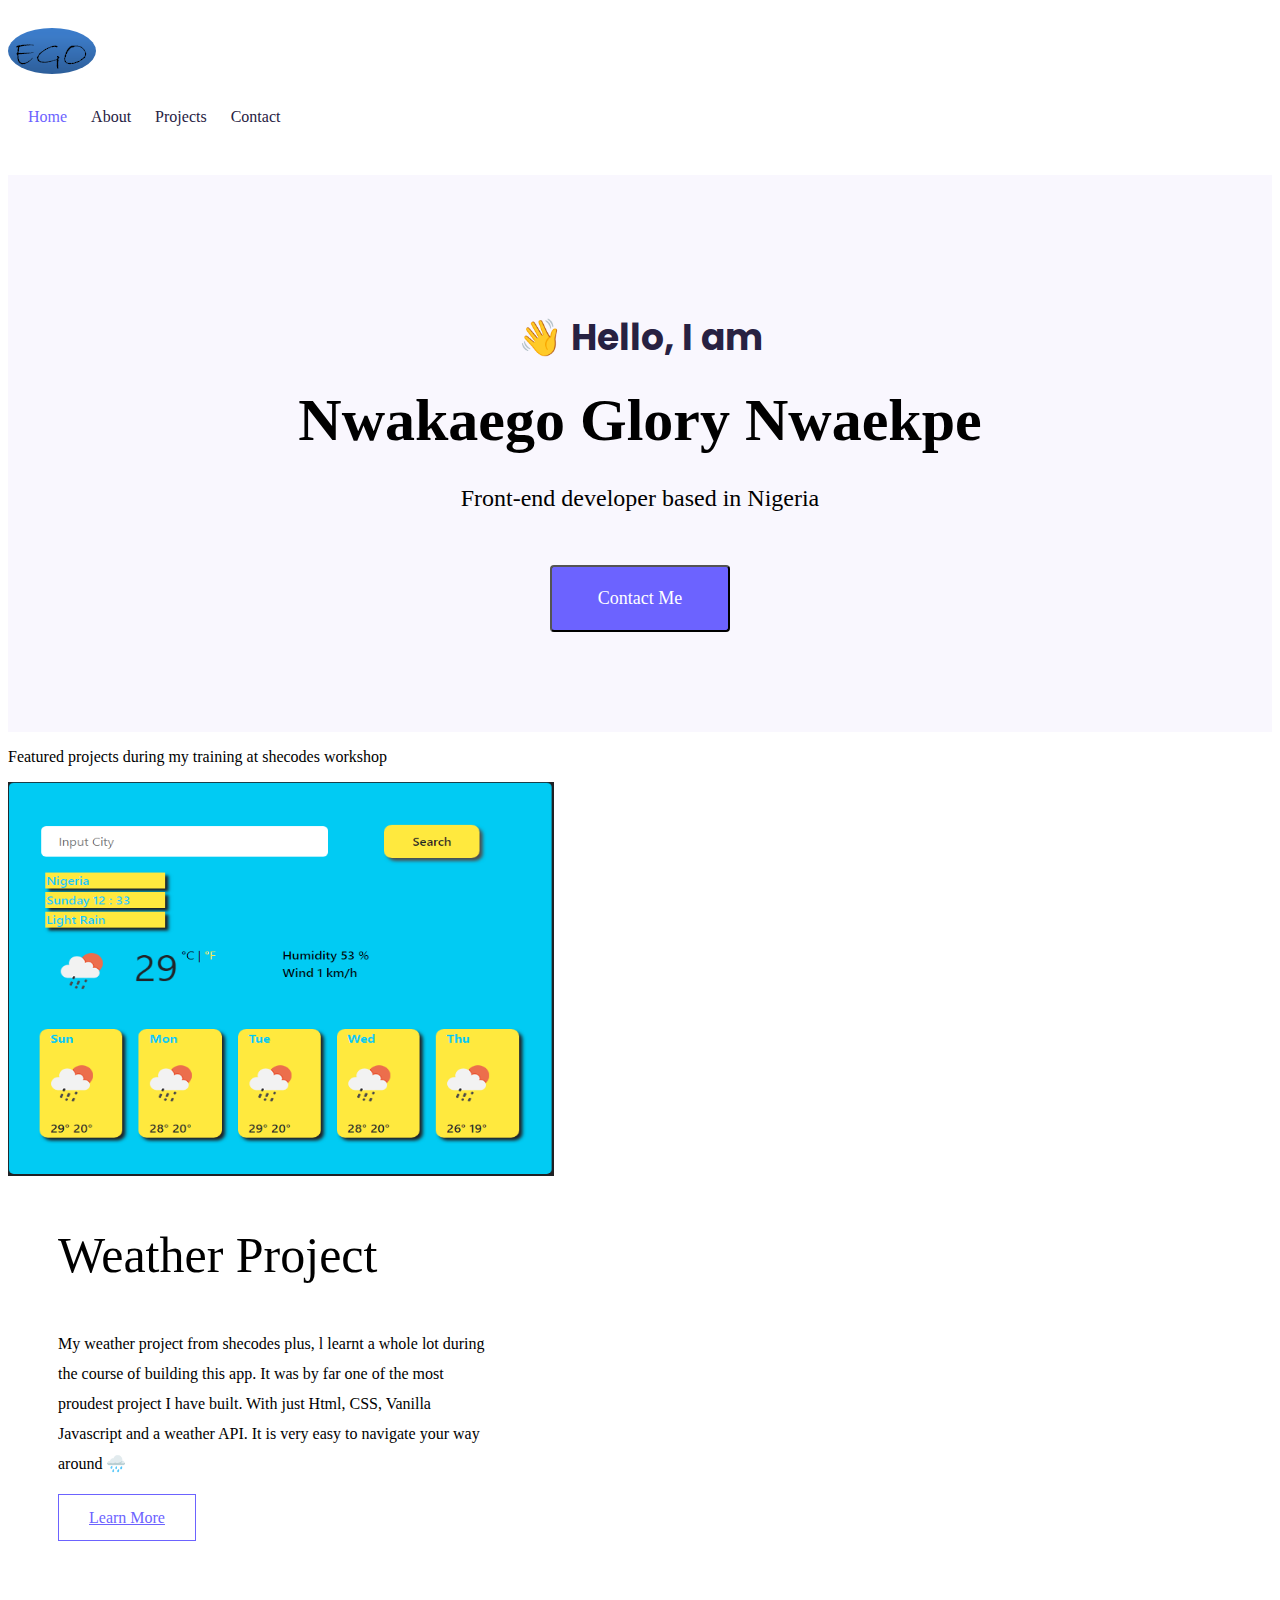
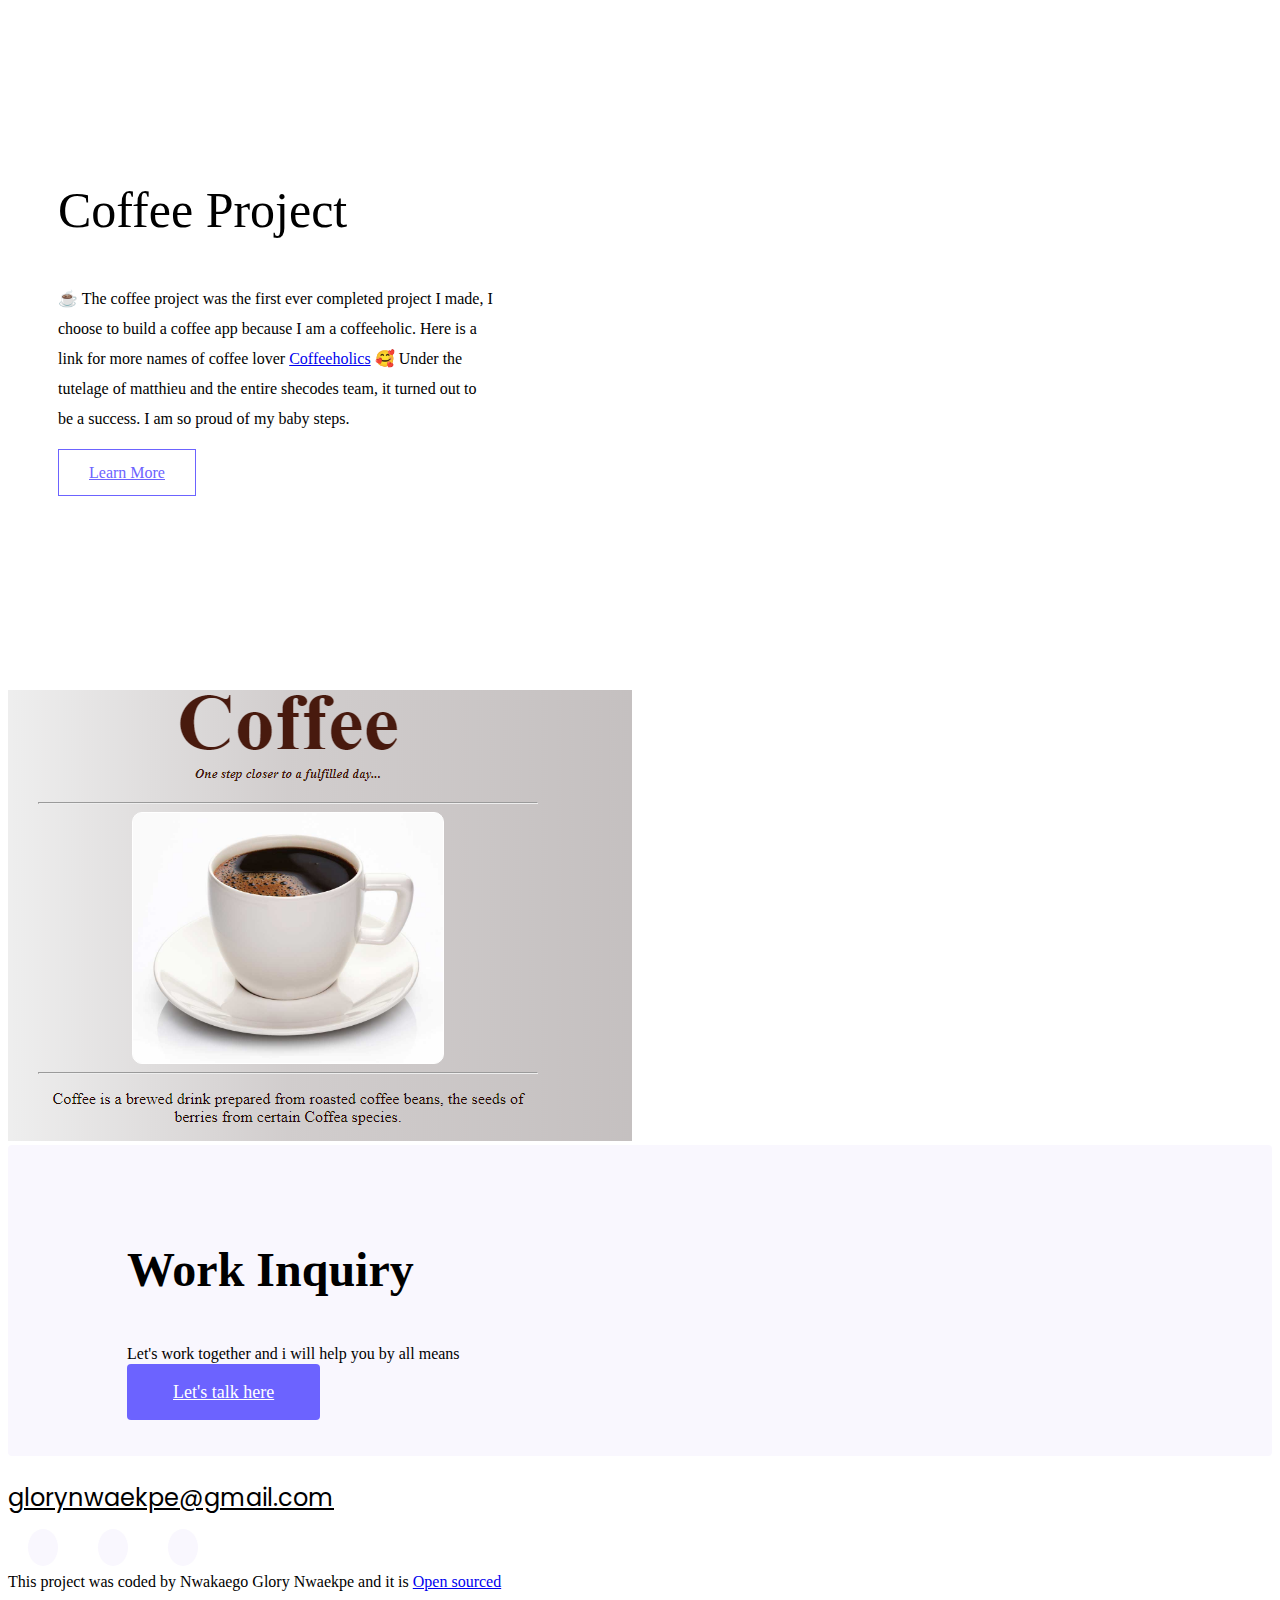
<file: index.html>
<!DOCTYPE html>
<html lang="en">
  <head>
    <meta charset="UTF-8" />
    <meta http-equiv="X-UA-Compatible" content="IE=edge" />
    <meta name="viewport" content="width=device-width, initial-scale=1.0" />
    <meta
      name="description"
      content=" Nwaekpe Nwakaego Glory is a front-end engineer, based in Lagos, Nigeria. Porfolio page of Nwaekpe Glory Nwakaego. Nwakaego Glory Nwaekpe projects and built apps and websites "
    />
    <link
      href="https://cdn.jsdelivr.net/npm/bootstrap@5.1.3/dist/css/bootstrap.min.css"
      rel="stylesheet"
      integrity="sha384-1BmE4kWBq78iYhFldvKuhfTAU6auU8tT94WrHftjDbrCEXSU1oBoqyl2QvZ6jIW3"
      crossorigin="anonymous"
    />
    <link
      rel="stylesheet"
      href="https://use.fontawesome.com/releases/v5.15.4/css/all.css"
      integrity="sha384-DyZ88mC6Up2uqS4h/KRgHuoeGwBcD4Ng9SiP4dIRy0EXTlnuz47vAwmeGwVChigm"
      crossorigin="anonymous"
    />
    <link rel="preconnect" href="https://fonts.googleapis.com" />
    <link rel="preconnect" href="https://fonts.gstatic.com" crossorigin />
    <link
      href="https://fonts.googleapis.com/css2?family=Playfair+Display:wght@700&family=Poppins:wght@500;700&display=swap"
      rel="stylesheet"
    />
    <link rel="stylesheet" href="/portfolio.css" />
    <title>Front-end developer - Nwakaego Glory Nwaekpe</title>
  </head>
  <body>
    <div class="container nav-container">
      <nav class="d-flex justify-content-between">
        <a href="index.html" title="Home-page">
          <img src="images/ego logo.PNG" alt="ego-logo" />
        </a>
        <ul>
          <li class="active">
            <a title="Home page" href="/" >Home</a>
          </li>
          <li>
            <a title="About Ego" href="about.html" >About</a>
          </li>
          <li>
            <a title="Ego's Projects" href="about.html" 
              >Projects</a
            >
          </li>
          <li>
            <a title="Contact Ego" href="about.html" >Contact</a>
          </li>
        </ul>
      </nav>
    </div>

    <div class="hero">
      <div class="hero-section">
        <p>👋 Hello, I am</p>
        <h1>Nwakaego Glory Nwaekpe</h1>
        <h2>Front-end developer based in Nigeria</h2>
        <button type="button" class="btn btn-branding">Contact Me</button>
      </div>
    </div>
    <p class="m-5 text-center featured-project-heading">
      Featured projects during my training at shecodes workshop
    </p>

    <div class="container">
      <div class="weather-complete-app">
        <div class="row">
          <div class="col-md-6 d-none d-md-block">
            <img
              class="img-fluid weather-image weather-image-logo"
              src="images/my weather.PNG"
              alt="Weather App"
            />
          </div>

          <div class="col-md-6 column">
            <div class="lorem-section">
              <h2 class="weather-project-title">Weather Project</h2>
              <p class="lorem">
                My weather project from shecodes plus, l learnt a whole lot
                during the course of building this app. It was by far one of the
                most proudest project I have built. With just Html, CSS, Vanilla
                Javascript and a weather API. It is very easy to navigate your
                way around 🌧️
              </p>
              <a href="/work.html" class="btn btn-branding-weather">
                Learn More
              </a>
            </div>
          </div>
        </div>
      </div>

      <div class="weather-complete-app">
        <div class="row">
          <div class="col-md-6 column">
            <div class="lorem-section">
              <h2 class="weather-project-title">Coffee Project</h2>
              <p class="lorem">
                ☕ The coffee project was the first ever completed project I
                made, I choose to build a coffee app because I am a coffeeholic.
                <span>
                  Here is a link for more names of coffee lover
                  <a
                    class="text-decoration-none"
                    href="https://fullcoffeeroast.com/words-for-coffee-lovers/#:~:text=A%20coffee%20lover%20could%20be,aficionado%2C%20coffeeholic%20or%20coffee%20addict."
                    >Coffeeholics</a
                  ></span
                >
                🥰 Under the tutelage of matthieu and the entire shecodes team,
                it turned out to be a success. I am so proud of my baby steps.
              </p>
              <a href="/work.html" class="btn btn-branding-weather">
                Learn More
              </a>
            </div>
          </div>

          <div class="col-md-6 d-none d-md-block">
            <img
              class="img-fluid weather-image"
              src="images/coffeeee.PNG"
              alt="Coffee App"
            />
          </div>
        </div>
      </div>

      <div class="footer-work-inquiry d-flex justify-content-between">
        <div>
          <h3>Work Inquiry</h3>
          <p class="text-muted">
            Let's work together and i will help you by all means
          </p>
        </div>
        <div>
          <a
            href="/contact.html"
            title="contact me"
            class="btn btn-branding d-none d-lg-block"
          >
            Let's talk here
          </a>
        </div>
      </div>

      <footer>
        <div class="email-link">
          <p class="mt-5 mb-5 d-flex justify-content-center">
            <a
              href="mailto:glorynwaekpe@gmail.com"
              title="Email Ego"
              class="text-decoration-none"
              >glorynwaekpe@gmail.com
            </a>
          </p>
        </div>
        <div class="social-links d-flex justify-content-center mb-5">
          <a
            href="https://www.linkedin.com/feed/"
            target="_blank"
            title="linkedin profile"
          >
            <i class="fab fa-linkedin"></i
          ></a>
          <a
            href="https://twitter.com/GloryNwaekpe"
            target="_blank"
            title="twitter profile"
          >
            <i class="fab fa-twitter"></i
          ></a>
          <a
            href="https://github.com/Nwakaego-Ego"
            target="_blank"
            title="github profile"
          >
            <i class="fab fa-github"></i
          ></a>
        </div>
        <div class="open-source-link">
        <p class="text-center ">
            This project was coded by Nwakaego Glory Nwaekpe and it is
            <a
              href="https://github.com/Nwakaego-Ego/Portfolio-mine"
              class="text-decoration-none"
            >
              Open sourced
            </a>
          </div>
        </p>
      </footer>
    </div>
  </body>
</html>
</file>
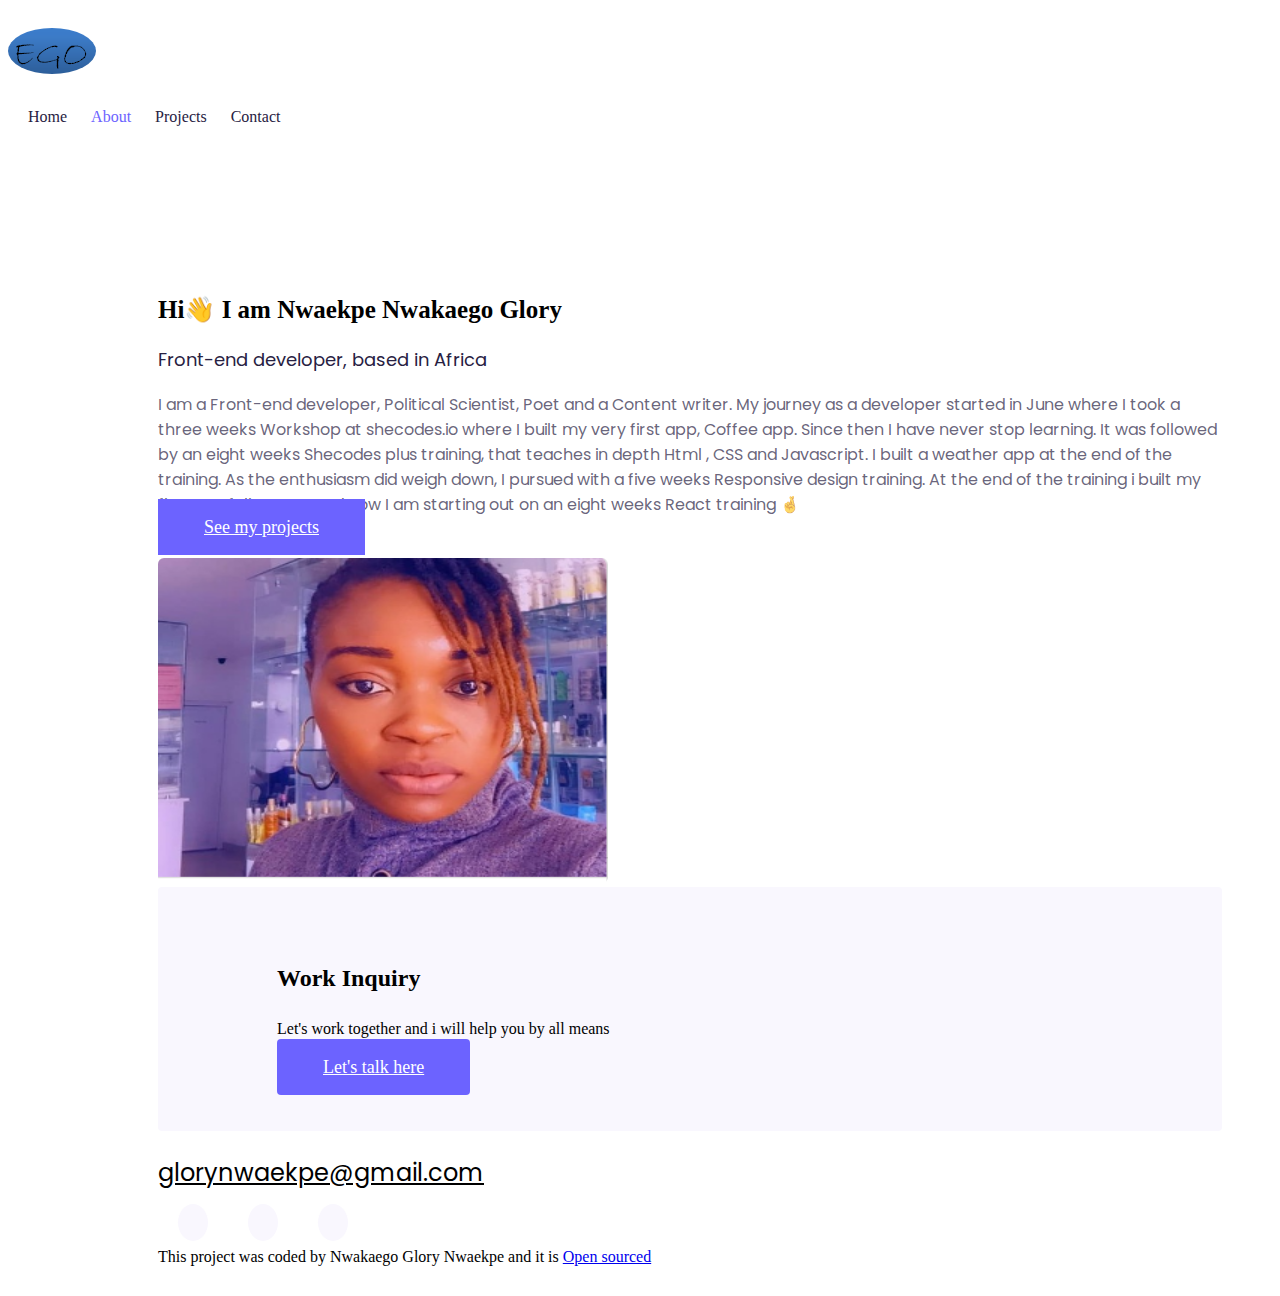
<file: about.html>
<!DOCTYPE html>
<html lang="en">
  <head>
    <meta charset="UTF-8" />
    <meta http-equiv="X-UA-Compatible" content="IE=edge" />
    <meta name="viewport" content="width=device-width, initial-scale=1.0" />
    <meta
      name="description"
      content="About Nwaekpe Nwakaego Glory a front-end engineer based in Africa, Lagos Nigeria. About page of Nwaekpe Glory Nwakaego. Nwakaego Glory Nwaekpe "
    />
    <link
      href="https://cdn.jsdelivr.net/npm/bootstrap@5.1.3/dist/css/bootstrap.min.css"
      rel="stylesheet"
      integrity="sha384-1BmE4kWBq78iYhFldvKuhfTAU6auU8tT94WrHftjDbrCEXSU1oBoqyl2QvZ6jIW3"
      crossorigin="anonymous"
    />
    <link
      rel="stylesheet"
      href="https://use.fontawesome.com/releases/v5.15.4/css/all.css"
      integrity="sha384-DyZ88mC6Up2uqS4h/KRgHuoeGwBcD4Ng9SiP4dIRy0EXTlnuz47vAwmeGwVChigm"
      crossorigin="anonymous"
    />
    <link rel="preconnect" href="https://fonts.googleapis.com" />
    <link rel="preconnect" href="https://fonts.gstatic.com" crossorigin />
    <link
      href="https://fonts.googleapis.com/css2?family=Playfair+Display:wght@700&family=Poppins:wght@500;700&display=swap"
      rel="stylesheet"
    />
    <link rel="stylesheet" href="/portfolio.css" />
    <title>About Nwakaego Glory Nwaekpe</title>
  </head>
  <body>
    <div class="container nav-container">
      <nav class="d-flex justify-content-between">
        <a href="index.html" title="Home-page">
          <img src="images/ego logo.PNG" alt="ego-logo" />
        </a>
        <ul>
          <li>
            <a title="Home page" href="/">Home</a>
          </li>
          <li class="active">
            <a title="About Ego" href="about.html">About</a>
          </li>
          <li>
            <a title="Ego's Projects" href="work.html">Projects</a>
          </li>
          <li>
            <a title="Contact Ego" href="contact.html">Contact</a>
          </li>
        </ul>
      </nav>
    </div>

    <div class="content">
      <div class="content-section about-content-section">
        <div class="container">
          <div class="row">
            <div class="col-lg-6">
              <h1>Hi👋 I am Nwaekpe Nwakaego Glory</h1>
              <h2>Front-end developer, based in Africa</h2>
              <p>
                I am a Front-end developer, Political Scientist, Poet and a
                Content writer. My journey as a developer started in June where
                I took a three weeks Workshop at shecodes.io where I built my
                very first app, Coffee app. Since then I have never stop
                learning. It was followed by an eight weeks Shecodes plus
                training, that teaches in depth Html , CSS and Javascript. I
                built a weather app at the end of the training. As the
                enthusiasm did weigh down, I pursued with a five weeks
                Responsive design training. At the end of the training i built
                my first portfolio page. And now I am starting out on an eight
                weeks React training 🤞
              </p>
              <a
                href="/work.html"
                class="btn btn-branding-about-section mt-5 mb-5"
              >
                See my projects
              </a>
            </div>
            <div class="col-lg-6 d-none d-lg-block">
              <img
                src="images/egoff.PNG"
                class="img-fluid about-img"
                alt="Image of Nwakaego"
              />
            </div>
          </div>
        </div>
      </div>

      <div class="footer-work-inquiry d-flex justify-content-between mt-5">
        <div>
          <h3>Work Inquiry</h3>
          <p class="text-muted">
            Let's work together and i will help you by all means
          </p>
        </div>
        <div>
          <a
            href="/contact.html"
            title="contact me"
            class="btn btn-branding d-none d-lg-block"
          >
            Let's talk here
          </a>
        </div>
      </div>

      <footer>
        <div class="email-link">
          <p class="mt-5 mb-5 d-flex justify-content-center">
            <a
              href="mailto:glorynwaekpe@gmail.com"
              title="Email Ego"
              class="text-decoration-none"
              >glorynwaekpe@gmail.com
            </a>
          </p>
        </div>
        <div class="social-links d-flex justify-content-center mb-5">
          <a
            href="https://www.linkedin.com/feed/"
            target="_blank"
            title="linkedin profile"
          >
            <i class="fab fa-linkedin"></i
          ></a>
          <a
            href="https://twitter.com/GloryNwaekpe"
            target="_blank"
            title="twitter profile"
          >
            <i class="fab fa-twitter"></i
          ></a>
          <a
            href="https://github.com/Nwakaego-Ego"
            target="_blank"
            title="github profile"
          >
            <i class="fab fa-github"></i
          ></a>
        </div>

        <p class="text-center">
          This project was coded by Nwakaego Glory Nwaekpe and it is
          <a
            href="https://github.com/Nwakaego-Ego/Portfolio-mine"
            class="text-decoration-none"
          >
            Open sourced
          </a>
        </p>
      </footer>
    </div>
  </body>
</html>
</file>
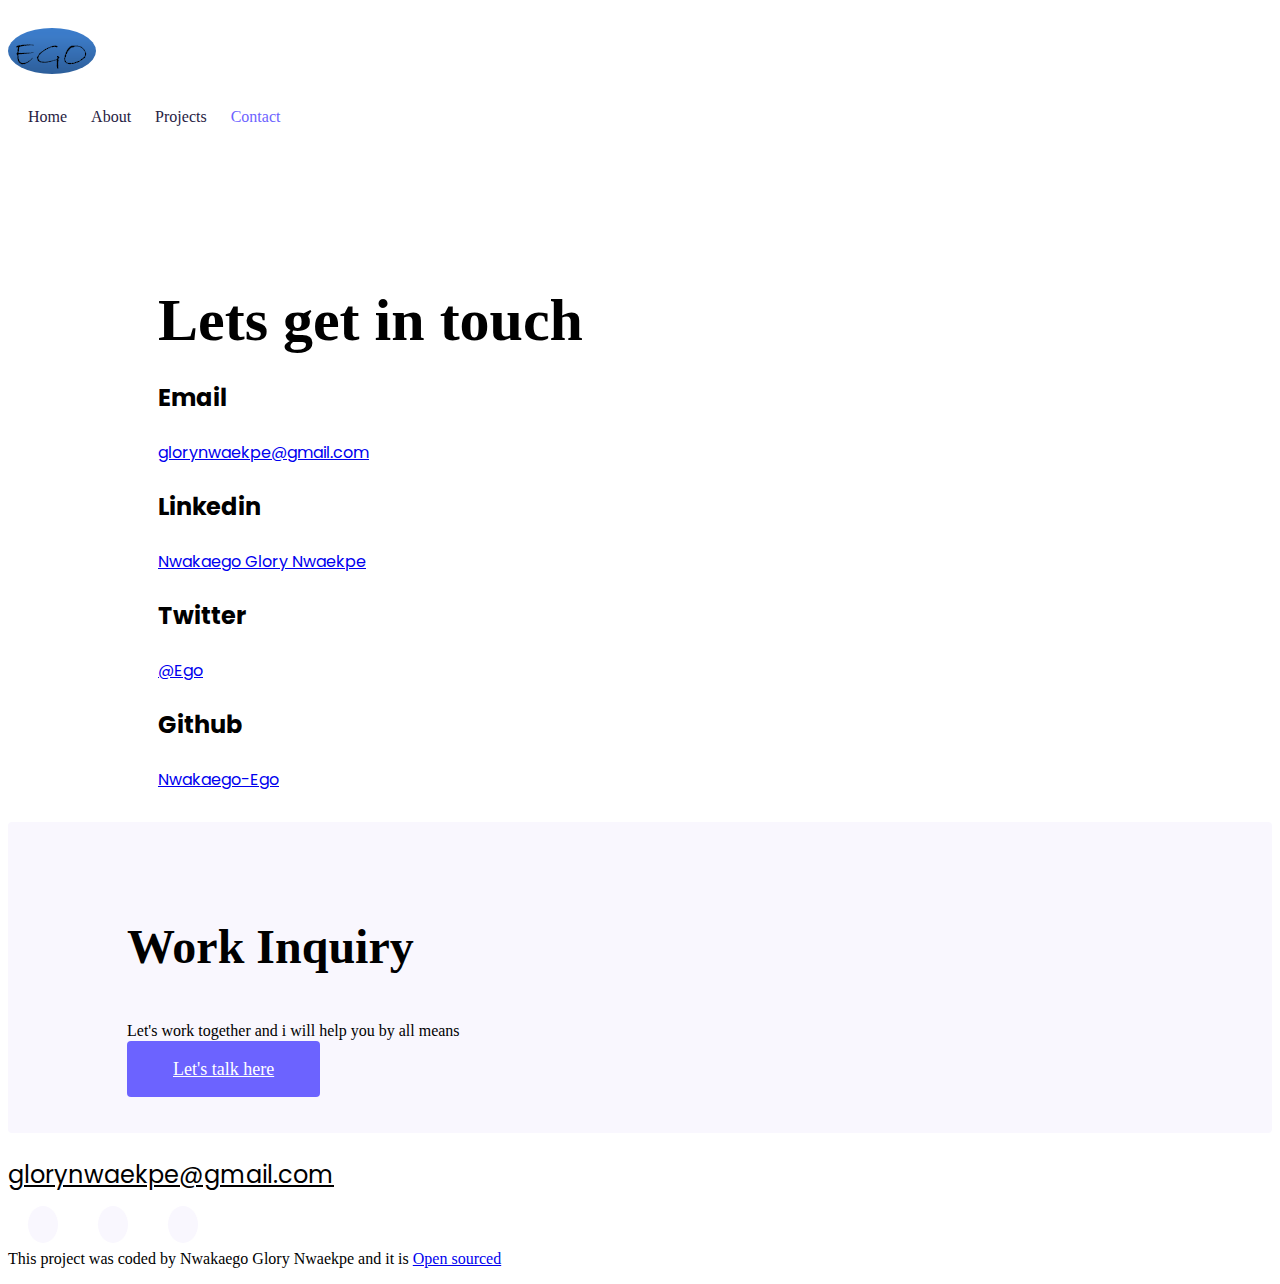
<file: contact.html>
<!DOCTYPE html>
<html lang="en">
  <head>
    <meta charset="UTF-8" />
    <meta http-equiv="X-UA-Compatible" content="IE=edge" />
    <meta name="viewport" content="width=device-width, initial-scale=1.0" />
    <meta
      name="description"
      content="Contact Nwaekpe Nwakaego Glory a front-end engineer based in Africa. Contact page of Nwaekpe Glory Nwakaego. Nwakaego Glory Nwaekpe contact and how to reach Nwaekpe Glory Nwakaego "
    />
    <link
      href="https://cdn.jsdelivr.net/npm/bootstrap@5.1.3/dist/css/bootstrap.min.css"
      rel="stylesheet"
      integrity="sha384-1BmE4kWBq78iYhFldvKuhfTAU6auU8tT94WrHftjDbrCEXSU1oBoqyl2QvZ6jIW3"
      crossorigin="anonymous"
    />
    <link
      rel="stylesheet"
      href="https://use.fontawesome.com/releases/v5.15.4/css/all.css"
      integrity="sha384-DyZ88mC6Up2uqS4h/KRgHuoeGwBcD4Ng9SiP4dIRy0EXTlnuz47vAwmeGwVChigm"
      crossorigin="anonymous"
    />
    <link rel="preconnect" href="https://fonts.googleapis.com" />
    <link rel="preconnect" href="https://fonts.gstatic.com" crossorigin />
    <link
      href="https://fonts.googleapis.com/css2?family=Playfair+Display:wght@700&family=Poppins:wght@500;700&display=swap"
      rel="stylesheet"
    />
    <link rel="stylesheet" href="/portfolio.css" />
    <title>Nwakaego Glory Nwaekpe</title>
  </head>
  <body>

    <div class="contact-section">

      <div class="container nav-container">
        <nav class="d-flex justify-content-between">
          <a href="index.html" title="Home-page">
            <img src="images/ego logo.PNG" alt="ego-logo" />
          </a>
          <ul>
            <li>
              <a title="Home page" href="/" >Home</a>
            </li>
            <li>
              <a title="About Ego" href="about.html" >About</a>
            </li>
            <li>
              <a title="Ego's Projects" href="work.html" 
                >Projects</a
              >
            </li>
            <li class="active">
              <a title="Contact Ego" href="contact.html" 
                >Contact</a
              >
            </li>
          </ul>
        </nav>
      </div>

      <div class="content">
        <div class="content-section contact-social-links">
          <h1>Lets get in touch</h1>
          <h3>Email</h3>
          <p>
            <a
              href="Mailto:glorynwaekpe@gmail.com"
              title="Email Me"
              target="_blank"
              class="text-decoration-none"
            >
              glorynwaekpe@gmail.com</a
            >
          </p>
          <h3>Linkedin</h3>
          <p>
            <a
              href="https://www.linkedin.com/feed/"
              title="linkedin profile"
              target="_blank"
              class="text-decoration-none"
            >
              Nwakaego Glory Nwaekpe</a
            >
          </p>
          <h3>Twitter</h3>
          <p>
            <a
              href="https://twitter.com/GloryNwaekpe"
              title="twitter profile"
              target="_blank"
              class="text-decoration-none"
            >
              @Ego</a
            >
          </p>
          <h3>Github</h3>
          <p>
            <a
              href="https://github.com/Nwakaego-Ego"
              title="github profile"
              target="_blank"
              class="text-decoration-none"
            >
              Nwakaego-Ego</a
            >
          </p>
        </div>
        </div>
      
      </div>

      <div class="footer-work-inquiry d-flex justify-content-between mt-5">
        <div>
          <h3>Work Inquiry</h3>
          <p class="text-muted">
            Let's work together and i will help you by all means
          </p>
        </div>
        <div>
          <a
            href="/contact.html"
            title="contact me"
            class="btn btn-branding d-none d-lg-block"
          >
            Let's talk here
          </a>
        </div>
      </div>

      <footer>
        <div class="email-link">
          <p class="mt-5 mb-5 d-flex justify-content-center">
            <a
              href="mailto:glorynwaekpe@gmail.com"
              title="Email Ego"
              class="text-decoration-none"
              >glorynwaekpe@gmail.com
            </a>
          </p>
        </div>
        <div class="social-links d-flex justify-content-center mb-5">
          <a
            href="https://www.linkedin.com/feed/"
            target="_blank"
            title="linkedin profile"
          >
            <i class="fab fa-linkedin"></i
          ></a>
          <a
            href="https://twitter.com/GloryNwaekpe"
            target="_blank"
            title="twitter profile"
          >
            <i class="fab fa-twitter"></i
          ></a>
          <a
            href="https://github.com/Nwakaego-Ego"
            target="_blank"
            title="github profile"
          >
            <i class="fab fa-github"></i
          ></a>
        </div>

        <p class="text-center">
          This project was coded by Nwakaego Glory Nwaekpe and it is
          <a
            href="https://github.com/Nwakaego-Ego/Portfolio-mine"
            class="text-decoration-none"
          >
            Open sourced
          </a>
        </p>
      </footer>
    </div>
  </body>
</html>
</file>
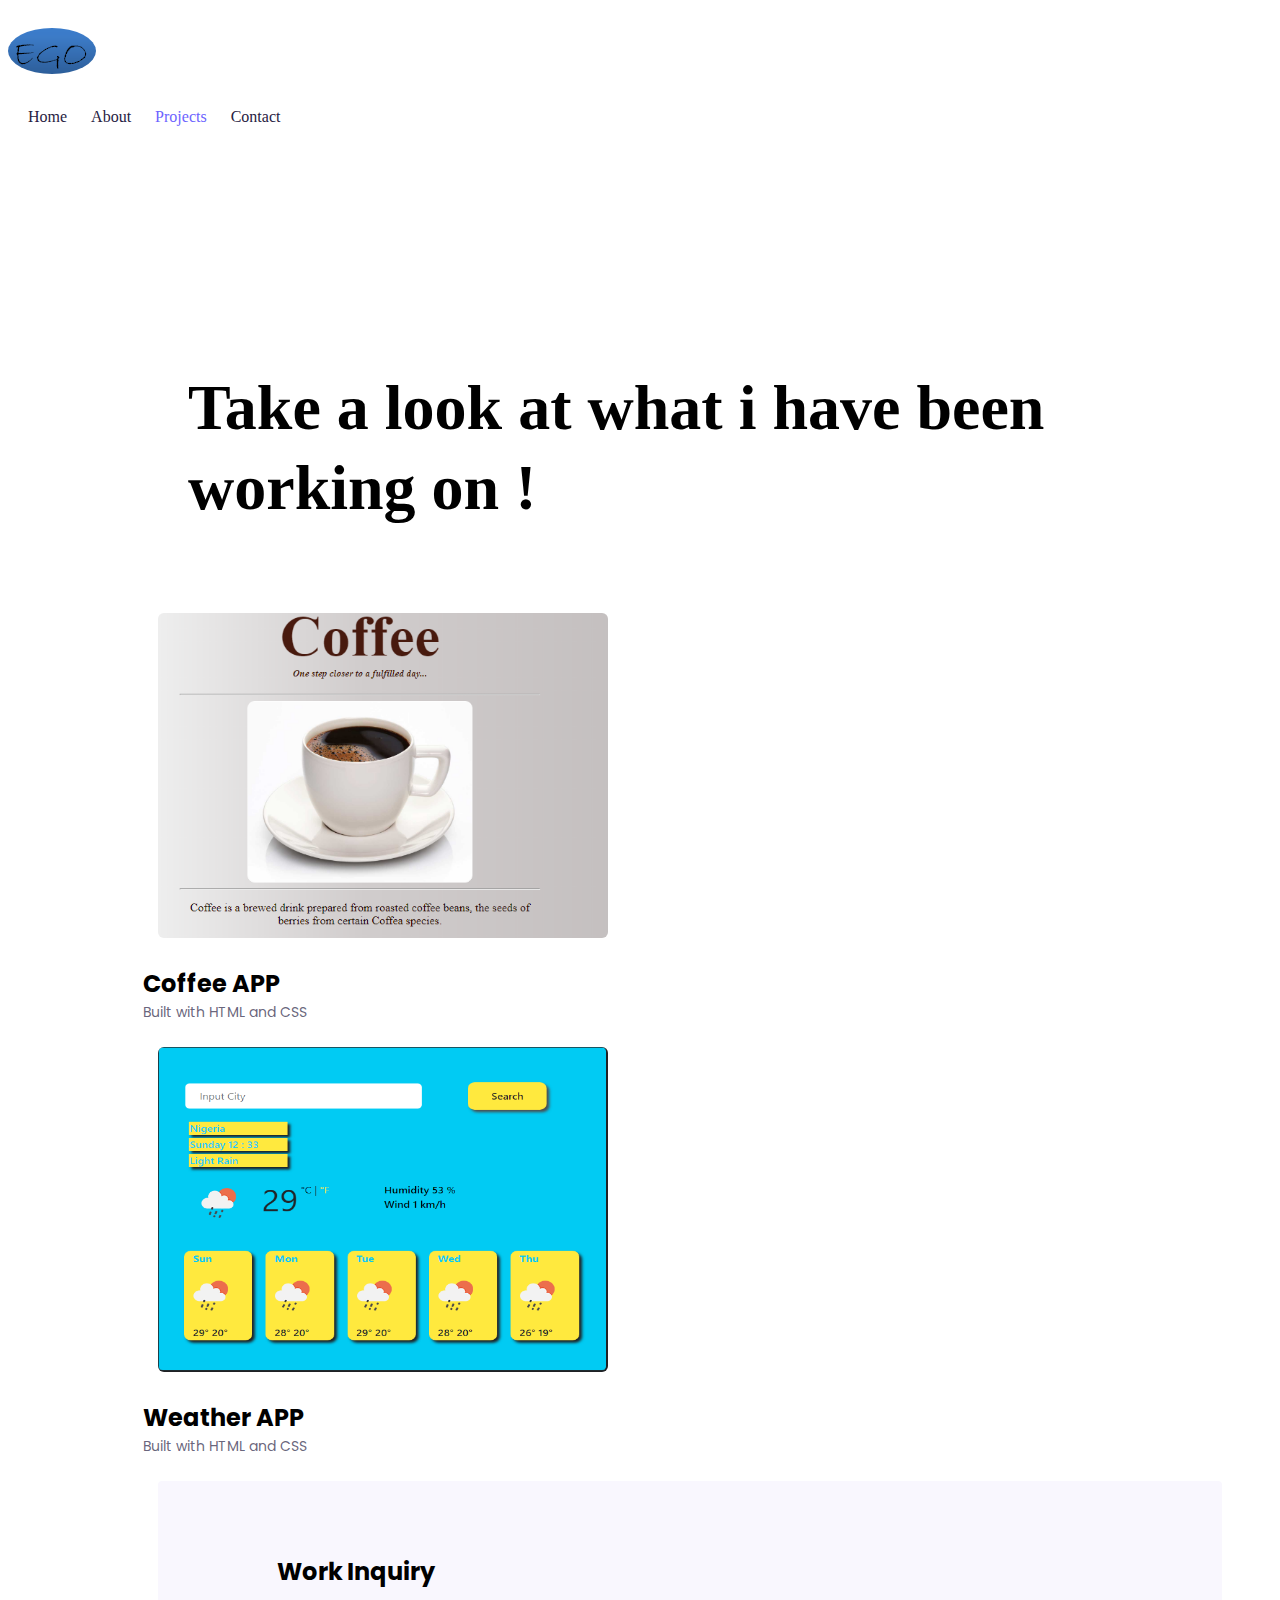
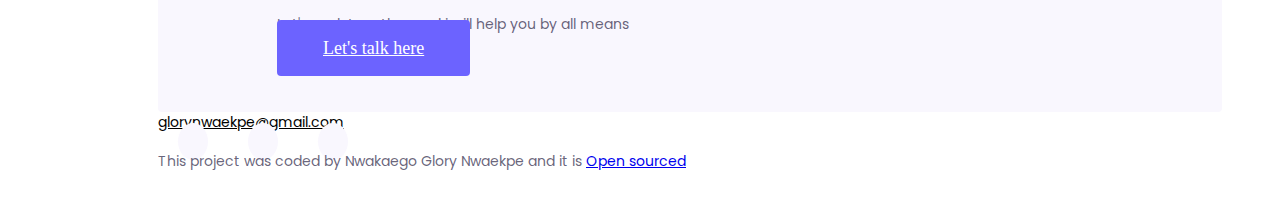
<file: work.html>
<!DOCTYPE html>
<html lang="en">
  <head>
    <meta charset="UTF-8" />
    <meta http-equiv="X-UA-Compatible" content="IE=edge" />
    <meta name="viewport" content="width=device-width, initial-scale=1.0" />
    <meta
      name="description"
      content=" Projects and works ofNwaekpe Nwakaego Glory a front-end engineer, based in Lagos, Nigeria. Projects and work page of Nwaekpe Glory Nwakaego. Nwakaego Glory Nwaekpe projects and built apps and websites "
    />
    <link
      href="https://cdn.jsdelivr.net/npm/bootstrap@5.1.3/dist/css/bootstrap.min.css"
      rel="stylesheet"
      integrity="sha384-1BmE4kWBq78iYhFldvKuhfTAU6auU8tT94WrHftjDbrCEXSU1oBoqyl2QvZ6jIW3"
      crossorigin="anonymous"
    />
    <link
      rel="stylesheet"
      href="https://use.fontawesome.com/releases/v5.15.4/css/all.css"
      integrity="sha384-DyZ88mC6Up2uqS4h/KRgHuoeGwBcD4Ng9SiP4dIRy0EXTlnuz47vAwmeGwVChigm"
      crossorigin="anonymous"
    />
    <link rel="preconnect" href="https://fonts.googleapis.com" />
    <link rel="preconnect" href="https://fonts.gstatic.com" crossorigin />
    <link
      href="https://fonts.googleapis.com/css2?family=Playfair+Display:wght@700&family=Poppins:wght@500;700&display=swap"
      rel="stylesheet"
    />
    <link rel="stylesheet" href="/portfolio.css" />
    <title>Projects and Work page of Nwakaego Glory Nwaekpe</title>
  </head>
  <body>
    <div class="container nav-container">
      <nav class="d-flex justify-content-between">
        <a href="index.html" title="Home-page">
          <img src="images/ego logo.PNG" alt="ego-logo" />
        </a>
        <ul>
          <li>
            <a title="Home page" href="/" >Home</a>
          </li>
          <li>
            <a title="About Ego" href="about.html" >About</a>
          </li>
          <li class="active">
            <a title="Ego's Projects" href="work.html" 
              >Projects</a
            >
          </li>
          <li>
            <a title="Contact Ego" href="contact.html" >Contact</a>
          </li>
        </ul>
      </nav>
    </div>

    <div class="content p-0 work">
      <div class="content-section">
        <div class="work-page">
          <h1 class="mb-5">Take a look at what i have been working on !</h1>
          <div class="container">
            <div class="row">
              <div class="col-lg-6">
                <img class="img-fluid mb-3" src="images/coffeeee.PNG" alt="Coffee App" />
                 <div class="built-with mb-5">
                  <h3 class="text-center m-0 fw-bold"> Coffee APP</p>
                  <p class="text-muted text-center">Built with HTML and CSS</p>
                 </div>
              </div>
              <div class="col-lg-6">
                <img class="img-fluid mb-3" src="images/my weather.PNG" alt="Weather App" />
                 <div class="built-with mb-5">
                  <h3 class="text-center m-0 fw-bold">Weather APP</p>
                  <p class="text-muted text-center">Built with HTML and CSS</p>
                </div>
              </div>
            </div>

            

  <div class="footer-work-inquiry d-flex justify-content-between mt-5">
        <div>
          <h3>Work Inquiry</h3>
          <p class="text-muted">
            Let's work together and i will help you by all means
          </p>
        </div>
        <div>
          <a href="/contact.html" title="contact me" class="btn btn-branding d-none d-lg-block">
            Let's talk here
          </a>
        </div>
      </div>

      <footer>
        <div class="email-link">
          <p class="mt-5 mb-5 d-flex justify-content-center">
            <a
              href="mailto:glorynwaekpe@gmail.com"
              title="Email Ego"
              class="text-decoration-none"
              >glorynwaekpe@gmail.com
            </a>
          </p>
        </div>
        <div class="social-links d-flex justify-content-center mb-5">
          <a
            href="https://www.linkedin.com/feed/"
            target="_blank"
            title="linkedin profile"
          >
            <i class="fab fa-linkedin"></i
          ></a>
          <a
            href="https://twitter.com/GloryNwaekpe"
            target="_blank"
            title="twitter profile"
          >
            <i class="fab fa-twitter"></i
          ></a>
          <a
            href="https://github.com/Nwakaego-Ego"
            target="_blank"
            title="github profile"
          >
            <i class="fab fa-github"></i
          ></a>
        </div>

        <p class="text-center">
          This project was coded by Nwakaego Glory Nwaekpe and it is
          <a
            href="https://github.com/Nwakaego-Ego/Portfolio-mine"
            class="text-decoration-none"
          >
            Open sourced
          </a>
        </p>
      </footer>

    </div>
  </body>
</html>
</file>
<file: portfolio.css>
/* font-family: "Playfair Display", serif;
font-family: "Poppins", sans-serif; */

:root {
  --font-family-secondary: "Poppins", sans-serif;
  --font-family-primary: "Playfair Dispaly", Serif;
  --background-color: #f9f7fe;
  --main-color: #6c63ff;
  --pseudo-color: #000000;
  --secondary-color: rgba(39, 33, 66, 0.7);
  --header-color: #272142;
}

/* body {
  position: relative;
}

nav {
  position: fixed;
} */

.nav-container {
  padding: 20px 0px;
}

nav li {
  display: inline;
  line-height: 45px;
  margin-left: 20px;
}

nav a {
  text-decoration: none;
  color: #272142;
  transition: all 250ms ease-in-out;
}
nav a:hover {
  color: #6c63ff !important;
}

nav li.active a {
  color: #6c63ff;
}

nav ul {
  padding: 0;
  font-family: var(--font-family-heading) !important;
  /* background: red !important; */
  /* font-size: 16px !important; */
  color: var(--header-color);
}

nav img {
  border-radius: 50%;
  /* border: 5px solid #6c63ff; */
}

.hero {
  text-align: center;
  background: var(--background-color);

  padding: 100px 20px;
}

.content {
  /* text-align: center; */
  padding: 60px 20px 0 120px;
  margin: 30px;
}

.hero p {
  font-family: var(--font-family-secondary);
  font-style: normal;
  font-weight: bold;
  font-size: 36px;
  line-height: 54px;
  color: var(--header-color);

  margin-bottom: 15px;
}

h1,
h2 {
  font-style: normal;
  line-height: 36px;
}

h1 {
  font-family: var(--font-family-primary);
  font-weight: bold;
  font-size: 60px;
  line-height: 30px;
  color: var(--pseudo-color);
  margin-bottom: 45px;
}

.column {
  width: 546px;
  height: 505px;
}
.about-content-section h1 {
  font-family: var(--font-family-primary);
  font-style: Bold;
  font-size: 25px;
  line-height: 55px;

  color: var(--pseudo-color);
  margin-bottom: 15px;
}

.about-img {
  margin-top: 20px;
}

.work-page h1 {
  font-size: 64px;
  line-height: 80px;
  padding: 60px 80px 40px 30px;
  color: var(--pseudo-color);
}

h2 {
  margin-bottom: 49px;
  font-family: var(--font-family-heading);
  font-weight: normal;
  font-size: 24px;
}

.content-section h2 {
  font-family: var(--font-family-secondary);
  font-style: Bold;
  font-size: 18px;
  line-height: 15px;
  color: var(--header-color);

  margin-bottom: 25px;
}

.content h3 {
  font-size: 24px;
  line-height: 1.5;
  color: var(--pseudo-color);
}

.work-page p {
  /* line-height: 0 !important; */
  font-family: var(--font-family-secondary) !important;
  font-size: 14px !important;
  color: var(--secondary-color) !important;
  font-weight: normal !important;
}

.built-with {
  position: relative;
  right: 15px;
}

.content-section p {
  font-family: var(--font-family-secondary);
  font-style: Regular;
  font-size: 16px;
  margin: 0;

  /* Line height: 125% */

  color: var(--secondary-color);
}

.btn-branding {
  background: var(--main-color);
  border-radius: 4px;
  padding: 18px 46px;
  font-family: var(--font-family-heading);
  font-style: normal;
  font-weight: 500;
  font-size: 18px;
  line-height: 27px;
  color: #ffffff;
}

.btn-branding-about-section {
  background: var(--main-color);
  /* border-radius: 4px; */
  padding: 18px 46px;
  font-family: var(--font-family-heading);
  font-style: normal;
  font-weight: 500;
  font-size: 18px;
  color: white;
  margin-bottom: 20px !important;
}

.weather-project-title {
  font-style: Bold;
  font-size: 50px;
  line-height: 50px;
}

.lorem {
  font-family: var(--font-family-paragraph);
  font-style: Regular;
  font-size: 16px;
  line-height: 30px;
  margin-bottom: 30px;
}

.lorem-section {
  /* margin: 30px 0px 40px 0px; */
  margin: 50px 60px 180px 50px;
}

.weather-image {
  max-width: 100%;
}

.ego-image {
  width: 546px;
}

.weather-image-logo {
  width: 546px;
  height: 394px;
}

.content-section img {
  width: 450px;
  height: 325px;
  border-radius: 6px;
}
.btn-branding-weather {
  padding: 14px 30px;
  color: #6c63ff;
  border: 1px solid #6c63ff;
  font-size: var(--font-family-heading);
}

.footer-work-inquiry {
  padding: 49px 119px 50px 119px;
  background: #f9f7fe;
  border-radius: 4px;
}

h3 {
  font-size: 48px;
}

.work h3 {
  font-family: var(--font-family-secondary);
  color: var(--pseudo-color);
}

.email-link {
  font-family: Poppins;
  font-style: Medium;
  font-size: 24px;
  transition: all 250ms ease-in-out;
}

.email-link a {
  font-family: var(--font-family-secondary);
  color: var(--pseudo-color);
}

.email-link a:hover {
  color: #6c63ff;
  opacity: 0.7;
}

.contact-social-links {
  font-family: var(--font-family-secondary);
}

footer .social-links a {
  margin: 0 20px;
  /* background: blue; */
  padding: 10px 15px;
  border-radius: 50%;
  background: #f9f7fe;
  transition: all 250ms ease-in-out;
}

footer .social-links a:hover {
  background-color: #6c63ff;
}

/* .open-source-link {
  font-family: var(--font-family-secondary) !important;
  border: 1px solid blue !important;
  background: blue;
} */

@media screen and (max-width: 900px) {
  .weather-image {
    display: none;
  }

  .lorem-section {
    margin: 0;
  }
  .weather-complete-app {
    text-align: center;
  }

  h1 {
    font-size: 35px;
    margin: 0;
    line-height: 60px;
  }

  .about-content-section h1 {
    font-size: 25px;
  }

  .work-page h1 {
    font-size: 40px;
    line-height: 40px;
    padding: 10px;
  }

  .hero {
    padding: 80px 20px 80px 20px;
  }

  .column {
    width: 469px;
    height: 400px;
  }

  .weather-project-title {
    margin-bottom: 20px;
  }

  .featured-project-heading {
    margin-bottom: 25px !important;
    text-align: center;
  }

  ul {
    margin-right: 80px;
  }

  a {
    font-size: 14px;
  }

  nav li {
    font-size: 12px;
    margin: 3px;
  }

  .nav-container img {
    width: 50px;

    height: 40px;
    padding: 0 0 0 15px;
    border-radius: 4px;
  }

  h3 {
    font-size: 30px;
  }

  .content {
    padding: 0;
  }

  .btn-branding-about-section {
    align-items: center;
    margin-left: 100px;
  }

  .work-page p {
    font-size: 12px;
    /* line-height: 40px; */
  }

  .contact-section {
    text-align: center;
  }
}
</file>
